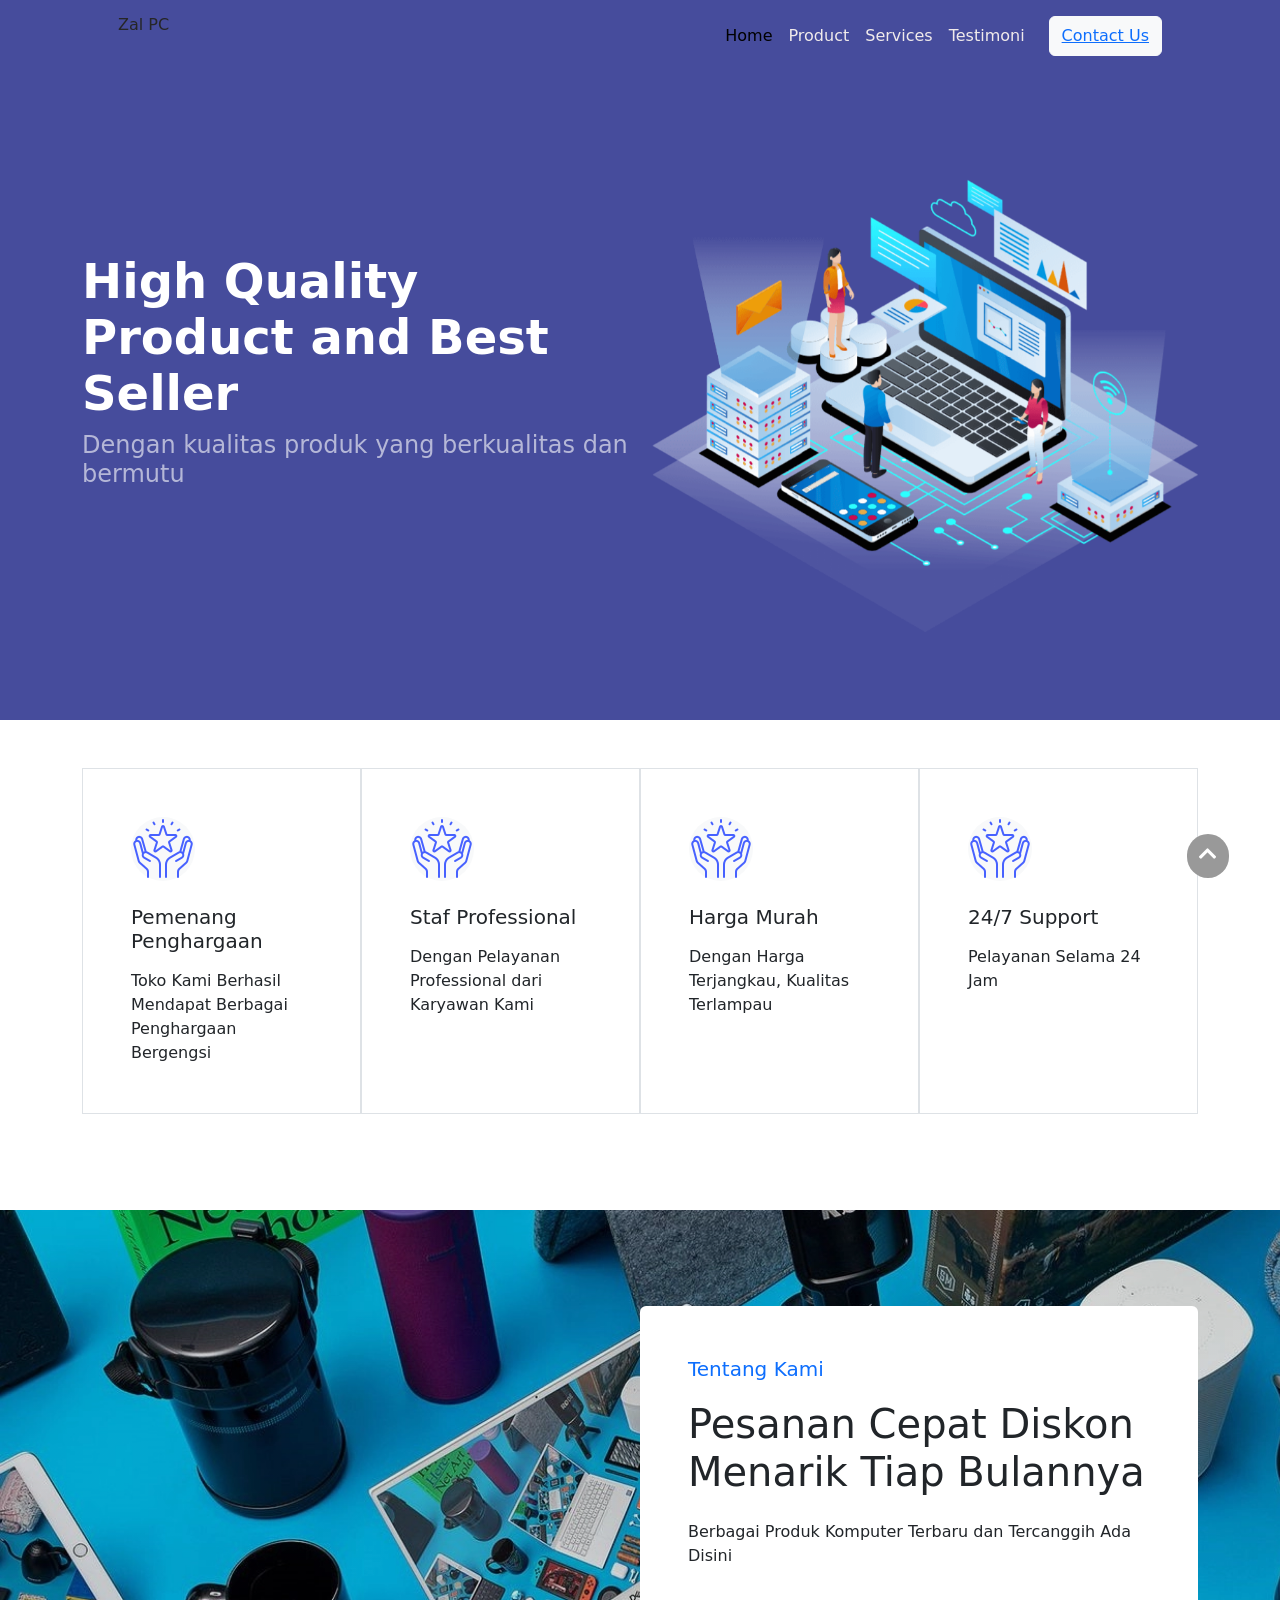
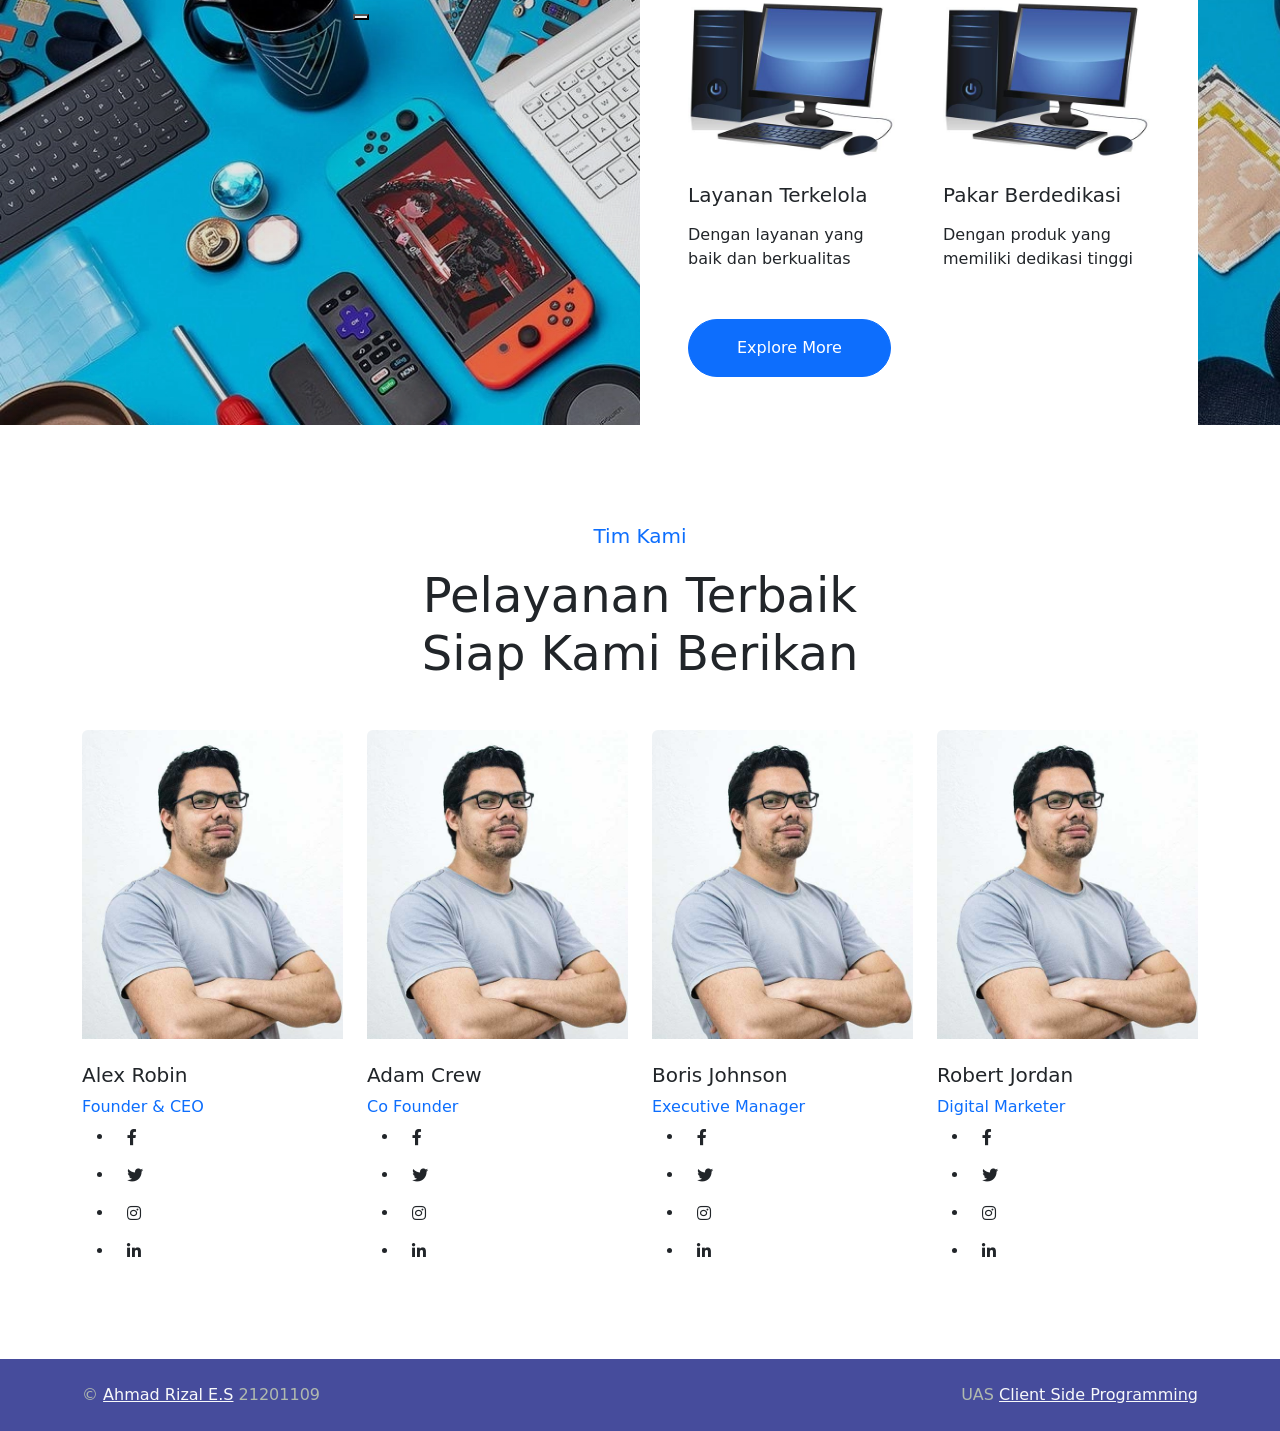
<file: index.html>
<!DOCTYPE html>
<html lang="en">
<head>
    <meta charset="UTF-8">
    <meta http-equiv="X-UA-Compatible" content="IE=edge">
    <meta name="viewport" content="width=device-width, initial-scale=1.0">
    <link href="https://cdn.jsdelivr.net/npm/bootstrap@5.2.3/dist/css/bootstrap.min.css" rel="stylesheet" integrity="sha384-rbsA2VBKQhggwzxH7pPCaAqO46MgnOM80zW1RWuH61DGLwZJEdK2Kadq2F9CUG65" crossorigin="anonymous">
    <link href="https://cdn.jsdelivr.net/npm/bootstrap-icons@1.5.0/font/bootstrap-icons.css" rel="stylesheet" /></head>
    <!-- Icon Font Stylesheet -->
    <link href="https://cdnjs.cloudflare.com/ajax/libs/font-awesome/5.10.0/css/all.min.css" rel="stylesheet">
    <link href="https://cdn.jsdelivr.net/npm/bootstrap-icons@1.4.1/font/bootstrap-icons.css" rel="stylesheet">
    <link rel="stylesheet" href="css/style.css">
    <title>UAS CSP Ahmad Rizal E.S</title>
</head>
<body>
 <!-- Navbar -->
<nav class="navbar navbar-expand-lg navbar-scroll fixed-top shadow-0 ">
    <div class="container px-4 px-lg-5">
        <a class="navbar-brand" href="#!">Zal PC</a>
        <button class="navbar-toggler" type="button" data-bs-toggle="collapse" data-bs-target="#navbarSupportedContent" aria-controls="navbarSupportedContent" aria-expanded="false" aria-label="Toggle navigation"><span class="navbar-toggler-icon"></span></button>
      </button>
      <div class="collapse navbar-collapse" id="navbarSupportedContent">
        <ul class="navbar-nav ms-auto">
          <li class="nav-item">
            <a class="nav-link active" href="">Home</a>
          </li>
          <li class="nav-item">
            <a class="nav-link" href="produk.html">Product</a>
          </li>
          <li class="nav-item">
            <a class="nav-link" href="services.html">Services</a>
          </li>
          <li class="nav-item">
            <a class="nav-link" href="testimoni.html">Testimoni</a>
          </li>
          <button type="button" class="btn btn-light ms-3" ><a class = "" href="contact.html">Contact Us</a></button>
        </ul>
      </div>
    </div>
  </nav>
  <!-- Navbar -->

  <!--sectiom-->
  <section id="hero" class="d-flex align-items-center">

    <div class="container">
      <div class="row">
        <div class="col-lg-6 d-flex flex-column justify-content-center pt-4 pt-lg-0 order-2 order-lg-1" data-aos="fade-up" data-aos-delay="200">
          <h1>High Quality Product and Best Seller</h1>
          <h2>Dengan kualitas produk yang berkualitas dan bermutu</h2>
        </div>
        <div class="col-lg-6 order-1 order-lg-2 hero-img" data-aos="zoom-in" data-aos-delay="200">
          <img src="aset_gambar/sect2.png" class="img-fluid animated" alt="">
        </div>
      </div>
    </div>
    </section>
    <div class="container-xxl py-5">
        <div class="container">
            <div class="row g-0 feature-row">
                <div class="col-md-6 col-lg-3 wow fadeIn" data-wow-delay="0.1s">
                    <div class="feature-item border h-100 p-5">
                        <div class="btn-square bg-light rounded-circle mb-4" style="width: 64px; height: 64px;">
                            <img class="img-fluid" src="aset_gambar/icon.png" alt="Icon">
                        </div>
                        <h5 class="mb-3">Pemenang Penghargaan</h5>
                        <p class="mb-0">Toko Kami Berhasil Mendapat Berbagai Penghargaan Bergengsi</p>
                    </div>
                </div>
                <div class="col-md-6 col-lg-3 wow fadeIn" data-wow-delay="0.3s">
                    <div class="feature-item border h-100 p-5">
                        <div class="btn-square bg-light rounded-circle mb-4" style="width: 64px; height: 64px;">
                            <img class="img-fluid" src="aset_gambar/icon.png" alt="Icon">
                        </div>
                        <h5 class="mb-3">Staf Professional</h5>
                        <p class="mb-0">Dengan Pelayanan Professional dari Karyawan Kami</p>
                    </div>
                </div>
                <div class="col-md-6 col-lg-3 wow fadeIn" data-wow-delay="0.5s">
                    <div class="feature-item border h-100 p-5">
                        <div class="btn-square bg-light rounded-circle mb-4" style="width: 64px; height: 64px;">
                            <img class="img-fluid" src="aset_gambar/icon.png" alt="Icon">
                        </div>
                        <h5 class="mb-3">Harga Murah</h5>
                        <p class="mb-0">Dengan Harga Terjangkau, Kualitas Terlampau</p>
                    </div>
                </div>
                <div class="col-md-6 col-lg-3 wow fadeIn" data-wow-delay="0.7s">
                    <div class="feature-item border h-100 p-5">
                        <div class="btn-square bg-light rounded-circle mb-4" style="width: 64px; height: 64px;">
                            <img class="img-fluid" src="aset_gambar/icon.png" alt="Icon">
                        </div>
                        <h5 class="mb-3">24/7 Support</h5>
                        <p class="mb-0">Pelayanan Selama 24 Jam</p>
                    </div>
                </div>
            </div>
        </div>
    </div>
    <!-- Section-->
    <div class="container-xxl about my-5">
        <div class="container">
            <div class="row g-0">
                <div class="col-lg-6">
                    <div class="h-100 d-flex align-items-center justify-content-center" style="min-height: 300px;">
                        <button type="button" class="btn-play" data-bs-toggle="modal"
                        img class="img-fluid mb-4" src="aset_gambar/foto4.jpg" alt="">
                            <span></span>
                        </button>
                    </div>
                </div>
                <div class="col-lg-6 pt-lg-5 wow fadeIn" data-wow-delay="0.5s">
                    <div class="bg-white rounded-top p-5 mt-lg-5">
                        <p class="fs-5 fw-medium text-primary">Tentang Kami</p>
                        <h1 class="display-6 mb-4">Pesanan Cepat Diskon Menarik Tiap Bulannya</h1>
                        <p class="mb-4">Berbagai Produk Komputer Terbaru dan Tercanggih Ada Disini</p>
                        <div class="row g-5 pt-2 mb-5">
                            <div class="col-sm-6">
                                <img class="img-fluid mb-4" src="aset_gambar/pc.jpg" alt="">
                                <h5 class="mb-3">Layanan Terkelola</h5>
                                <span>Dengan layanan yang baik dan berkualitas</span>
                            </div>
                            <div class="col-sm-6">
                                <img class="img-fluid mb-4" src="aset_gambar/pc.jpg" alt="">
                                <h5 class="mb-3">Pakar Berdedikasi</h5>
                                <span>Dengan produk yang memiliki dedikasi tinggi</span>
                            </div>
                        </div>
                        <a class="btn btn-primary rounded-pill py-3 px-5" href="">Explore More</a>
                    </div>
                </div>
            </div>
        </div>
    </div>

    
    <!-- Team Start -->
    <div class="container-xxl py-5">
        <div class="container">
            <div class="text-center mx-auto wow fadeInUp" data-wow-delay="0.1s" style="max-width: 500px;">
                <p class="fs-5 fw-medium text-primary">Tim Kami</p>
                <h1 class="display-5 mb-5">Pelayanan Terbaik Siap Kami Berikan</h1>
            </div>
            <div class="row g-4">
                <div class="col-lg-3 col-md-6 wow fadeInUp" data-wow-delay="0.1s">
                    <div class="team-item rounded overflow-hidden pb-4">
                        <img class="img-fluid mb-4" src="aset_gambar/tim.jpg" alt="">
                        <h5>Alex Robin</h5>
                        <span class="text-primary">Founder & CEO</span>
                        <ul class="team-social">
                            <li><a class="btn btn-square" href=""><i class="fab fa-facebook-f"></i></a></li>
                            <li><a class="btn btn-square" href=""><i class="fab fa-twitter"></i></a></li>
                            <li><a class="btn btn-square" href=""><i class="fab fa-instagram"></i></a></li>
                            <li><a class="btn btn-square" href=""><i class="fab fa-linkedin-in"></i></a></li>
                        </ul>
                    </div>
                </div>
                <div class="col-lg-3 col-md-6 wow fadeInUp" data-wow-delay="0.3s">
                    <div class="team-item rounded overflow-hidden pb-4">
                        <img class="img-fluid mb-4" src="aset_gambar/tim.jpg" alt="">
                        <h5>Adam Crew</h5>
                        <span class="text-primary">Co Founder</span>
                        <ul class="team-social">
                            <li><a class="btn btn-square" href=""><i class="fab fa-facebook-f"></i></a></li>
                            <li><a class="btn btn-square" href=""><i class="fab fa-twitter"></i></a></li>
                            <li><a class="btn btn-square" href=""><i class="fab fa-instagram"></i></a></li>
                            <li><a class="btn btn-square" href=""><i class="fab fa-linkedin-in"></i></a></li>
                        </ul>
                    </div>
                </div>
                <div class="col-lg-3 col-md-6 wow fadeInUp" data-wow-delay="0.5s">
                    <div class="team-item rounded overflow-hidden pb-4">
                        <img class="img-fluid mb-4" src="aset_gambar/tim.jpg" alt="">
                        <h5>Boris Johnson</h5>
                        <span class="text-primary">Executive Manager</span>
                        <ul class="team-social">
                            <li><a class="btn btn-square" href=""><i class="fab fa-facebook-f"></i></a></li>
                            <li><a class="btn btn-square" href=""><i class="fab fa-twitter"></i></a></li>
                            <li><a class="btn btn-square" href=""><i class="fab fa-instagram"></i></a></li>
                            <li><a class="btn btn-square" href=""><i class="fab fa-linkedin-in"></i></a></li>
                        </ul>
                    </div>
                </div>
                <div class="col-lg-3 col-md-6 wow fadeInUp" data-wow-delay="0.7s">
                    <div class="team-item rounded overflow-hidden pb-4">
                        <img class="img-fluid mb-4" src="aset_gambar/tim.jpg" alt="">
                        <h5>Robert Jordan</h5>
                        <span class="text-primary">Digital Marketer</span>
                        <ul class="team-social">
                            <li><a class="btn btn-square" href=""><i class="fab fa-facebook-f"></i></a></li>
                            <li><a class="btn btn-square" href=""><i class="fab fa-twitter"></i></a></li>
                            <li><a class="btn btn-square" href=""><i class="fab fa-instagram"></i></a></li>
                            <li><a class="btn btn-square" href=""><i class="fab fa-linkedin-in"></i></a></li>
                        </ul>
                    </div>
                </div>
            </div>
        </div>
    </div>
    <!-- Team End -->
    <nav class="scroll-top">
        <a href="#top" title="scrollup"><i class="fa fa-chevron-up"></i></a>
      </nav>

   
    <!--footer-->
    <div class="container-fluid copyright py-4">
        <div class="container">
            <div class="row">
                <div class="col-md-6 text-center text-md-start mb-3 mb-md-0">
                    &copy; <a class="fw-medium text-light" href="#">Ahmad Rizal E.S</a> 21201109
                </div>
                <div class="col-md-6 text-center text-md-end">
                   UAS <a class="fw-medium text-light" href="">Client Side Programming</a>
                </div>
            </div>
        </div>
    </div>

    <script src="https://cdn.jsdelivr.net/npm/@popperjs/core@2.11.6/dist/umd/popper.min.js" integrity="sha384-oBqDVmMz9ATKxIep9tiCxS/Z9fNfEXiDAYTujMAeBAsjFuCZSmKbSSUnQlmh/jp3" crossorigin="anonymous"></script>
    <script src="https://cdn.jsdelivr.net/npm/bootstrap@5.2.3/dist/js/bootstrap.min.js" integrity="sha384-cuYeSxntonz0PPNlHhBs68uyIAVpIIOZZ5JqeqvYYIcEL727kskC66kF92t6Xl2V" crossorigin="anonymous"></script>
    <script src="js/script.js"></script>
</body>
</html>
</file>
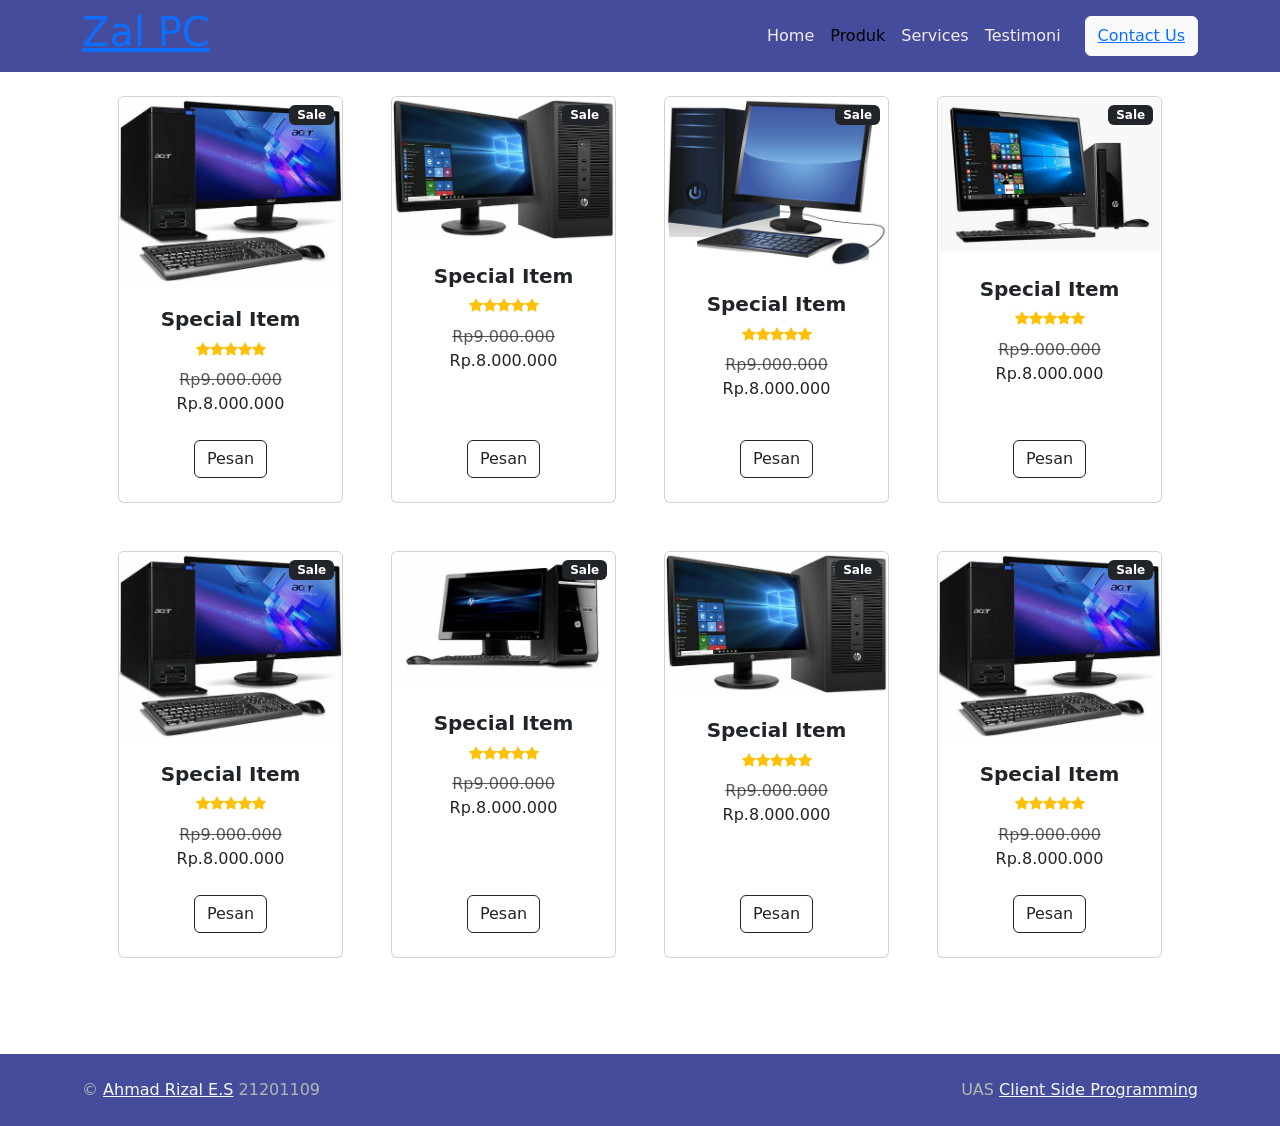
<file: produk.html>
<!DOCTYPE html>
<html lang="en">
<head>
    <meta charset="UTF-8">
    <meta http-equiv="X-UA-Compatible" content="IE=edge">
    <meta name="viewport" content="width=device-width, initial-scale=1.0">
    <link href="https://cdn.jsdelivr.net/npm/bootstrap@5.2.3/dist/css/bootstrap.min.css" rel="stylesheet" integrity="sha384-rbsA2VBKQhggwzxH7pPCaAqO46MgnOM80zW1RWuH61DGLwZJEdK2Kadq2F9CUG65" crossorigin="anonymous">
    <link href="https://cdn.jsdelivr.net/npm/bootstrap-icons@1.5.0/font/bootstrap-icons.css" rel="stylesheet" /></head>
    <link rel="stylesheet" href="css/style.css">
    <title>UAS CSP Ahmad Rizal E.S</title>
</head>
<body>
   <!-- Navbar -->
<nav class="navbar navbar-expand-lg navbar-scroll fixed-top shadow-0 ">
    <div class="container">
        <h1 class="logo me-auto"><a href="index.html">Zal PC</a></h1>
      <a class="navbar-brand" href="#!"><i class="fab fa-mdb fa-4x"></i></a>
      <button class="navbar-toggler" type="button" data-mdb-toggle="collapse"
        data-mdb-target="#navbarSupportedContent" aria-controls="navbarSupportedContent" aria-expanded="false"
        aria-label="Toggle navigation">
        <i class="fas fa-bars"></i>
      </button>
      <div class="collapse navbar-collapse" id="navbarSupportedContent">
        <ul class="navbar-nav ms-auto">
          <li class="nav-item">
            <a class="nav-link" href="index.html">Home</a>
          </li>
          <li class="nav-item">
            <a class="nav-link active" href="#!">Produk</a>
          </li>
          <li class="nav-item">
            <a class="nav-link" href="services.html">Services</a>
          </li>
          <li class="nav-item">
            <a class="nav-link" href="testimoni.html">Testimoni</a>
          </li>
          <button type="button" class="btn btn-light ms-3" ><a class = "" href="contact.html">Contact Us</a></button>
        </ul>
      </div>
    </div>
  </nav>
    <!-- Section-->
    <section class="py-5">
        <div class="container px-4 px-lg-5 mt-5">
            <d class="row gx-4 gx-lg-5 row-cols-2 row-cols-md-3 row-cols-xl-4 justify-content-center">
                <div class="col mb-5">
                    <div class="card h-100">
                        <!-- Sale badge-->
                        <div class="badge bg-dark text-white position-absolute" style="top: 0.5rem; right: 0.5rem">Sale</div>
                        <!-- Product image-->
                        <img class="card-img-top" src="aset_gambar/pc3.jpg" alt="..." />
                        <!-- Product details-->
                        <div class="card-body p-4">
                            <div class="text-center">
                                <!-- Product name-->
                                <h5 class="fw-bolder">Special Item</h5>
                                <!-- Product reviews-->
                                <div class="d-flex justify-content-center small text-warning mb-2">
                                    <div class="bi-star-fill"></div>
                                    <div class="bi-star-fill"></div>
                                    <div class="bi-star-fill"></div>
                                    <div class="bi-star-fill"></div>
                                    <div class="bi-star-fill"></div>
                                </div>
                                <!-- Product price-->
                                <span class="text-muted text-decoration-line-through">Rp9.000.000</span>
                                Rp.8.000.000
                            </div>
                        </div>
                        
                        <!-- Product actions-->
                        <div class="card-footer p-4 pt-0 border-top-0 bg-transparent">
                            <div class="text-center"><a class="btn btn-outline-dark mt-auto" href="#">Pesan</a></div>
                        </div>
                    </div>
                </div>
                <div class="col mb-5">
                    <div class="card h-100">
                        <!-- Sale badge-->
                        <div class="badge bg-dark text-white position-absolute" style="top: 0.5rem; right: 0.5rem">Sale</div>
                        <!-- Product image-->
                        <img class="card-img-top" src="aset_gambar/pc4.jpg" alt="..." />
                        <!-- Product details-->
                        <div class="card-body p-4">
                            <div class="text-center">
                                <!-- Product name-->
                                <h5 class="fw-bolder">Special Item</h5>
                                <!-- Product reviews-->
                                <div class="d-flex justify-content-center small text-warning mb-2">
                                    <div class="bi-star-fill"></div>
                                    <div class="bi-star-fill"></div>
                                    <div class="bi-star-fill"></div>
                                    <div class="bi-star-fill"></div>
                                    <div class="bi-star-fill"></div>
                                </div>
                                <!-- Product price-->
                                <span class="text-muted text-decoration-line-through">Rp9.000.000</span>
                                Rp.8.000.000
                            </div>
                        </div>
                        
                        <!-- Product actions-->
                        <div class="card-footer p-4 pt-0 border-top-0 bg-transparent">
                            <div class="text-center"><a class="btn btn-outline-dark mt-auto" href="#">Pesan</a></div>
                        </div>
                    </div>
                </div>
                <div class="col mb-5">
                    <div class="card h-100">
                        <!-- Sale badge-->
                        <div class="badge bg-dark text-white position-absolute" style="top: 0.5rem; right: 0.5rem">Sale</div>
                        <!-- Product image-->
                        <img class="card-img-top" src="aset_gambar/pc.jpg" alt="..." />
                        <!-- Product details-->
                        <div class="card-body p-4">
                            <div class="text-center">
                                <!-- Product name-->
                                <h5 class="fw-bolder">Special Item</h5>
                                <!-- Product reviews-->
                                <div class="d-flex justify-content-center small text-warning mb-2">
                                    <div class="bi-star-fill"></div>
                                    <div class="bi-star-fill"></div>
                                    <div class="bi-star-fill"></div>
                                    <div class="bi-star-fill"></div>
                                    <div class="bi-star-fill"></div>
                                </div>
                                <!-- Product price-->
                                <span class="text-muted text-decoration-line-through">Rp9.000.000</span>
                                Rp.8.000.000
                            </div>
                        </div>
                        
                        <!-- Product actions-->
                        <div class="card-footer p-4 pt-0 border-top-0 bg-transparent">
                            <div class="text-center"><a class="btn btn-outline-dark mt-auto" href="#">Pesan</a></div>
                        </div>
                    </div>
                </div>
                <div class="col mb-5">
                    <div class="card h-100">
                        <!-- Sale badge-->
                        <div class="badge bg-dark text-white position-absolute" style="top: 0.5rem; right: 0.5rem">Sale</div>
                        <!-- Product image-->
                        <img class="card-img-top" src="aset_gambar/pc6.jpg" alt="..." />
                        <!-- Product details-->
                        <div class="card-body p-4">
                            <div class="text-center">
                                <!-- Product name-->
                                <h5 class="fw-bolder">Special Item</h5>
                                <!-- Product reviews-->
                                <div class="d-flex justify-content-center small text-warning mb-2">
                                    <div class="bi-star-fill"></div>
                                    <div class="bi-star-fill"></div>
                                    <div class="bi-star-fill"></div>
                                    <div class="bi-star-fill"></div>
                                    <div class="bi-star-fill"></div>
                                </div>
                                <!-- Product price-->
                                <span class="text-muted text-decoration-line-through">Rp9.000.000</span>
                                Rp.8.000.000
                            </div>
                        </div>
                        
                        <!-- Product actions-->
                        <div class="card-footer p-4 pt-0 border-top-0 bg-transparent">
                            <div class="text-center"><a class="btn btn-outline-dark mt-auto" href="#">Pesan</a></div>
                        </div>
                    </div>
                </div>
                <div class="col mb-5">
                    <div class="card h-100">
                        <!-- Sale badge-->
                        <div class="badge bg-dark text-white position-absolute" style="top: 0.5rem; right: 0.5rem">Sale</div>
                        <!-- Product image-->
                        <img class="card-img-top" src="aset_gambar/pc3.jpg" alt="..." />
                        <!-- Product details-->
                        <div class="card-body p-4">
                            <div class="text-center">
                                <!-- Product name-->
                                <h5 class="fw-bolder">Special Item</h5>
                                <!-- Product reviews-->
                                <div class="d-flex justify-content-center small text-warning mb-2">
                                    <div class="bi-star-fill"></div>
                                    <div class="bi-star-fill"></div>
                                    <div class="bi-star-fill"></div>
                                    <div class="bi-star-fill"></div>
                                    <div class="bi-star-fill"></div>
                                </div>
                                <!-- Product price-->
                                <span class="text-muted text-decoration-line-through">Rp9.000.000</span>
                                Rp.8.000.000
                            </div>
                        </div>
                        
                        <!-- Product actions-->
                        <div class="card-footer p-4 pt-0 border-top-0 bg-transparent">
                            <div class="text-center"><a class="btn btn-outline-dark mt-auto" href="#">Pesan</a></div>
                        </div>
                    </div>
                </div>
                <div class="col mb-5">
                    <div class="card h-100">
                        <!-- Sale badge-->
                        <div class="badge bg-dark text-white position-absolute" style="top: 0.5rem; right: 0.5rem">Sale</div>
                        <!-- Product image-->
                        <img class="card-img-top" src="aset_gambar/pc5.jpg" alt="..." />
                        <!-- Product details-->
                        <div class="card-body p-4">
                            <div class="text-center">
                                <!-- Product name-->
                                <h5 class="fw-bolder">Special Item</h5>
                                <!-- Product reviews-->
                                <div class="d-flex justify-content-center small text-warning mb-2">
                                    <div class="bi-star-fill"></div>
                                    <div class="bi-star-fill"></div>
                                    <div class="bi-star-fill"></div>
                                    <div class="bi-star-fill"></div>
                                    <div class="bi-star-fill"></div>
                                </div>
                                <!-- Product price-->
                                <span class="text-muted text-decoration-line-through">Rp9.000.000</span>
                                Rp.8.000.000
                            </div>
                        </div>
                        
                        <!-- Product actions-->
                        <div class="card-footer p-4 pt-0 border-top-0 bg-transparent">
                            <div class="text-center"><a class="btn btn-outline-dark mt-auto" href="#">Pesan</a></div>
                        </div>
                    </div>
                </div>
                <div class="col mb-5">
                    <div class="card h-100">
                        <!-- Sale badge-->
                        <div class="badge bg-dark text-white position-absolute" style="top: 0.5rem; right: 0.5rem">Sale</div>
                        <!-- Product image-->
                        <img class="card-img-top" src="aset_gambar/pc4.jpg" alt="..." />
                        <!-- Product details-->
                        <div class="card-body p-4">
                            <div class="text-center">
                                <!-- Product name-->
                                <h5 class="fw-bolder">Special Item</h5>
                                <!-- Product reviews-->
                                <div class="d-flex justify-content-center small text-warning mb-2">
                                    <div class="bi-star-fill"></div>
                                    <div class="bi-star-fill"></div>
                                    <div class="bi-star-fill"></div>
                                    <div class="bi-star-fill"></div>
                                    <div class="bi-star-fill"></div>
                                </div>
                                <!-- Product price-->
                                <span class="text-muted text-decoration-line-through">Rp9.000.000</span>
                                Rp.8.000.000
                            </div>
                        </div>
                        
                        <!-- Product actions-->
                        <div class="card-footer p-4 pt-0 border-top-0 bg-transparent">
                            <div class="text-center"><a class="btn btn-outline-dark mt-auto" href="#">Pesan</a></div>
                        </div>
                    </div>
                </div>
                <div class="col mb-5">
                    <div class="card h-100">
                        <!-- Sale badge-->
                        <div class="badge bg-dark text-white position-absolute" style="top: 0.5rem; right: 0.5rem">Sale</div>
                        <!-- Product image-->
                        <img class="card-img-top" src="aset_gambar/pc3.jpg" alt="..." />
                        <!-- Product details-->
                        <div class="card-body p-4">
                            <div class="text-center">
                                <!-- Product name-->
                                <h5 class="fw-bolder">Special Item</h5>
                                <!-- Product reviews-->
                                <div class="d-flex justify-content-center small text-warning mb-2">
                                    <div class="bi-star-fill"></div>
                                    <div class="bi-star-fill"></div>
                                    <div class="bi-star-fill"></div>
                                    <div class="bi-star-fill"></div>
                                    <div class="bi-star-fill"></div>
                                </div>
                                <!-- Product price-->
                                <span class="text-muted text-decoration-line-through">Rp9.000.000</span>
                                Rp.8.000.000
                            </div>
                        </div>
                        
                        <!-- Product actions-->
                        <div class="card-footer p-4 pt-0 border-top-0 bg-transparent">
                            <div class="text-center"><a class="btn btn-outline-dark mt-auto" href="#">Pesan</a></div>
                        </div>
                    </div>
                </div>
            </div>
            </section>
    <!-- Section-->
 <!--footer-->

  <!--footer-->
  <div class="container-fluid copyright py-4">
    <div class="container">
        <div class="row">
            <div class="col-md-6 text-center text-md-start mb-3 mb-md-0">
                &copy; <a class="fw-medium text-light" href="#">Ahmad Rizal E.S</a> 21201109
            </div>
            <div class="col-md-6 text-center text-md-end">
               UAS <a class="fw-medium text-light" href="">Client Side Programming</a>
            </div>
        </div>
    </div>
</div>

 <script src="https://cdn.jsdelivr.net/npm/@popperjs/core@2.11.6/dist/umd/popper.min.js" integrity="sha384-oBqDVmMz9ATKxIep9tiCxS/Z9fNfEXiDAYTujMAeBAsjFuCZSmKbSSUnQlmh/jp3" crossorigin="anonymous"></script>
    <script src="https://cdn.jsdelivr.net/npm/bootstrap@5.2.3/dist/js/bootstrap.min.js" integrity="sha384-cuYeSxntonz0PPNlHhBs68uyIAVpIIOZZ5JqeqvYYIcEL727kskC66kF92t6Xl2V" crossorigin="anonymous"></script>
    <script src="js/script.js"></script>
</body>
</html>
</file>
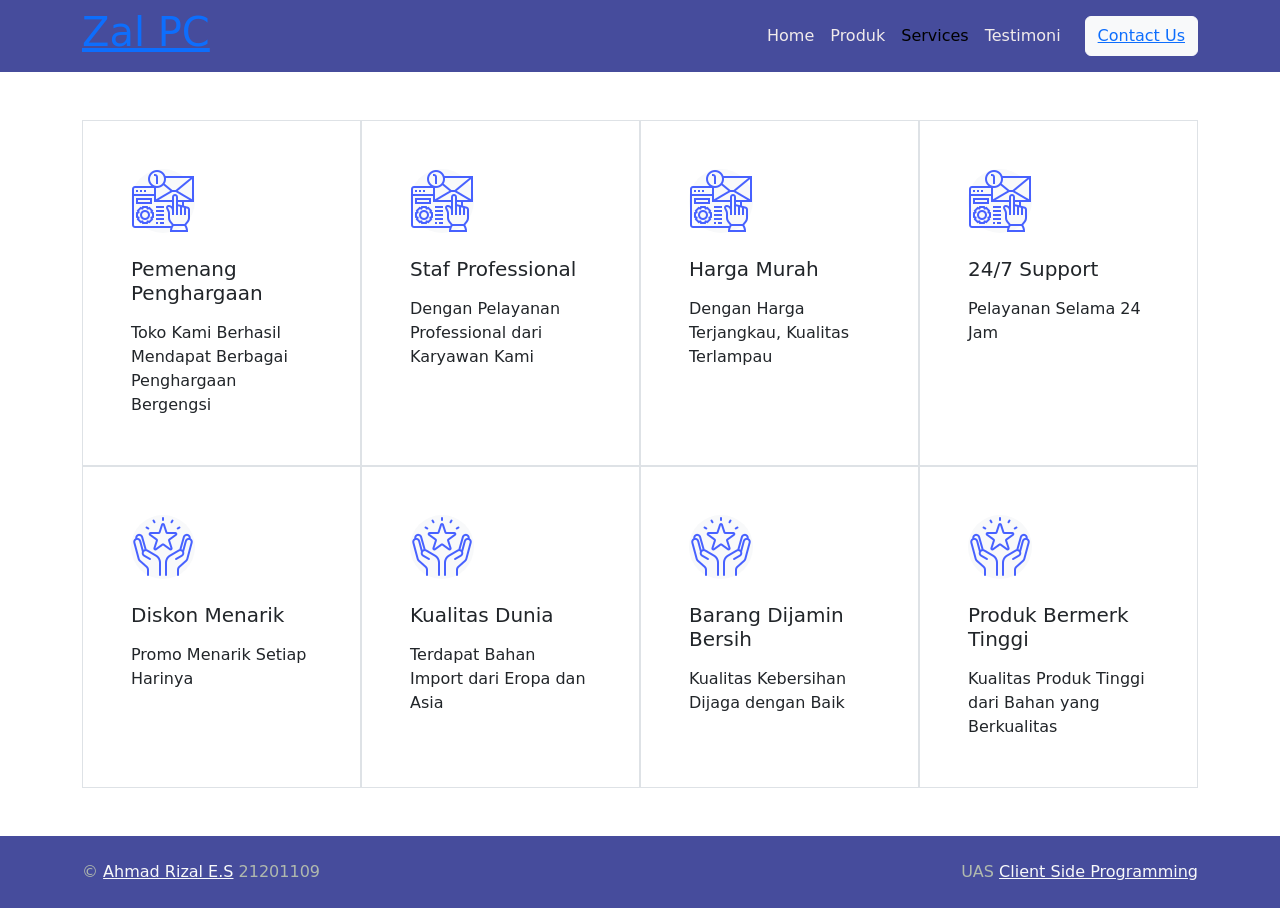
<file: services.html>
<!DOCTYPE html>
<html lang="en">
<head>
    <meta charset="UTF-8">
    <meta http-equiv="X-UA-Compatible" content="IE=edge">
    <meta name="viewport" content="width=device-width, initial-scale=1.0">
    <link href="https://cdn.jsdelivr.net/npm/bootstrap@5.2.3/dist/css/bootstrap.min.css" rel="stylesheet" integrity="sha384-rbsA2VBKQhggwzxH7pPCaAqO46MgnOM80zW1RWuH61DGLwZJEdK2Kadq2F9CUG65" crossorigin="anonymous">
    <link href="https://cdn.jsdelivr.net/npm/bootstrap-icons@1.5.0/font/bootstrap-icons.css" rel="stylesheet" /></head>
    <link rel="stylesheet" href="css/style.css">
    <title>UAS CSP Ahmad Rizal E.S</title>
</head>
<body>
   <!-- Navbar -->
<nav class="navbar navbar-expand-lg navbar-scroll fixed-top shadow-0 ">
    <div class="container">
        <h1 class="logo me-auto"><a href="index.html">Zal PC</a></h1>
      <a class="navbar-brand" href="#!"><i class="fab fa-mdb fa-4x"></i></a>
      <button class="navbar-toggler" type="button" data-mdb-toggle="collapse"
        data-mdb-target="#navbarSupportedContent" aria-controls="navbarSupportedContent" aria-expanded="false"
        aria-label="Toggle navigation">
        <i class="fas fa-bars"></i>
      </button>
      <div class="collapse navbar-collapse" id="navbarSupportedContent">
        <ul class="navbar-nav ms-auto">
          <li class="nav-item">
            <a class="nav-link" href="index.html">Home</a>
          </li>
          <li class="nav-item">
            <a class="nav-link" href="produk.html">Produk</a>
          </li>
          <li class="nav-item">
            <a class="nav-link active" href="services.html">Services</a>
          </li>
          <li class="nav-item">
            <a class="nav-link" href="testimoni.html">Testimoni</a>
          </li>
          <button type="button" class="btn btn-light ms-3" ><a class = "" href="contact.html">Contact Us</a></button>
        </ul>
      </div>
    </div>
  </nav>
  <br>
  <br>
  <br>
    <div class="container-xxl py-5">
        <div class="container">
            <div class="row g-0 feature-row">
                <div class="col-md-6 col-lg-3 wow fadeIn" data-wow-delay="0.1s">
                    <div class="feature-item border h-100 p-5">
                        <div class="btn-square bg-light rounded-circle mb-4" style="width: 64px; height: 64px;">
                            <img class="img-fluid" src="aset_gambar/icon3.png" alt="Icon">
                        </div>
                        <h5 class="mb-3">Pemenang Penghargaan</h5>
                        <p class="mb-0">Toko Kami Berhasil Mendapat Berbagai Penghargaan Bergengsi</p>
                    </div>
                </div>
                <div class="col-md-6 col-lg-3 wow fadeIn" data-wow-delay="0.3s">
                    <div class="feature-item border h-100 p-5">
                        <div class="btn-square bg-light rounded-circle mb-4" style="width: 64px; height: 64px;">
                            <img class="img-fluid" src="aset_gambar/icon3.png" alt="Icon">
                        </div>
                        <h5 class="mb-3">Staf Professional</h5>
                        <p class="mb-0">Dengan Pelayanan Professional dari Karyawan Kami</p>
                    </div>
                </div>
                <div class="col-md-6 col-lg-3 wow fadeIn" data-wow-delay="0.5s">
                    <div class="feature-item border h-100 p-5">
                        <div class="btn-square bg-light rounded-circle mb-4" style="width: 64px; height: 64px;">
                            <img class="img-fluid" src="aset_gambar/icon3.png" alt="Icon">
                        </div>
                        <h5 class="mb-3">Harga Murah</h5>
                        <p class="mb-0">Dengan Harga Terjangkau, Kualitas Terlampau</p>
                    </div>
                </div>
                <div class="col-md-6 col-lg-3 wow fadeIn" data-wow-delay="0.7s">
                    <div class="feature-item border h-100 p-5">
                        <div class="btn-square bg-light rounded-circle mb-4" style="width: 64px; height: 64px;">
                            <img class="img-fluid" src="aset_gambar/icon3.png" alt="Icon">
                        </div>
                        <h5 class="mb-3">24/7 Support</h5>
                        <p class="mb-0">Pelayanan Selama 24 Jam</p>
                    </div>
                </div>
                <div class="col-md-6 col-lg-3 wow fadeIn" data-wow-delay="0.5s">
                    <div class="feature-item border h-100 p-5">
                        <div class="btn-square bg-light rounded-circle mb-4" style="width: 64px; height: 64px;">
                            <img class="img-fluid" src="aset_gambar/icon.png" alt="Icon">
                        </div>
                        <h5 class="mb-3">Diskon Menarik</h5>
                        <p class="mb-0">Promo Menarik Setiap Harinya</p>
                    </div>
                </div>
                <div class="col-md-6 col-lg-3 wow fadeIn" data-wow-delay="0.5s">
                    <div class="feature-item border h-100 p-5">
                        <div class="btn-square bg-light rounded-circle mb-4" style="width: 64px; height: 64px;">
                            <img class="img-fluid" src="aset_gambar/icon.png" alt="Icon">
                        </div>
                        <h5 class="mb-3">Kualitas Dunia</h5>
                        <p class="mb-0">Terdapat Bahan Import dari Eropa dan Asia</p>
                    </div>
                </div>
                <div class="col-md-6 col-lg-3 wow fadeIn" data-wow-delay="0.5s">
                    <div class="feature-item border h-100 p-5">
                        <div class="btn-square bg-light rounded-circle mb-4" style="width: 64px; height: 64px;">
                            <img class="img-fluid" src="aset_gambar/icon.png" alt="Icon">
                        </div>
                        <h5 class="mb-3">Barang Dijamin Bersih</h5>
                        <p class="mb-0">Kualitas Kebersihan Dijaga dengan Baik</p>
                    </div>
                </div>
                <div class="col-md-6 col-lg-3 wow fadeIn" data-wow-delay="0.5s">
                    <div class="feature-item border h-100 p-5">
                        <div class="btn-square bg-light rounded-circle mb-4" style="width: 64px; height: 64px;">
                            <img class="img-fluid" src="aset_gambar/icon.png" alt="Icon">
                        </div>
                        <h5 class="mb-3">Produk Bermerk Tinggi</h5>
                        <p class="mb-0">Kualitas Produk Tinggi dari Bahan yang Berkualitas</p>
                    </div>
                </div>
                
            </div>
        </div>
    </div>

    
    <!--footer-->
  <!--footer-->
  <div class="container-fluid copyright py-4">
    <div class="container">
        <div class="row">
            <div class="col-md-6 text-center text-md-start mb-3 mb-md-0">
                &copy; <a class="fw-medium text-light" href="#">Ahmad Rizal E.S</a> 21201109
            </div>
            <div class="col-md-6 text-center text-md-end">
               UAS <a class="fw-medium text-light" href="">Client Side Programming</a>
            </div>
        </div>
    </div>
</div>


    <script src="https://cdn.jsdelivr.net/npm/@popperjs/core@2.11.6/dist/umd/popper.min.js" integrity="sha384-oBqDVmMz9ATKxIep9tiCxS/Z9fNfEXiDAYTujMAeBAsjFuCZSmKbSSUnQlmh/jp3" crossorigin="anonymous"></script>
    <script src="https://cdn.jsdelivr.net/npm/bootstrap@5.2.3/dist/js/bootstrap.min.js" integrity="sha384-cuYeSxntonz0PPNlHhBs68uyIAVpIIOZZ5JqeqvYYIcEL727kskC66kF92t6Xl2V" crossorigin="anonymous"></script>
    <script src="js/script.js"></script>
</body>
</html>
</file>
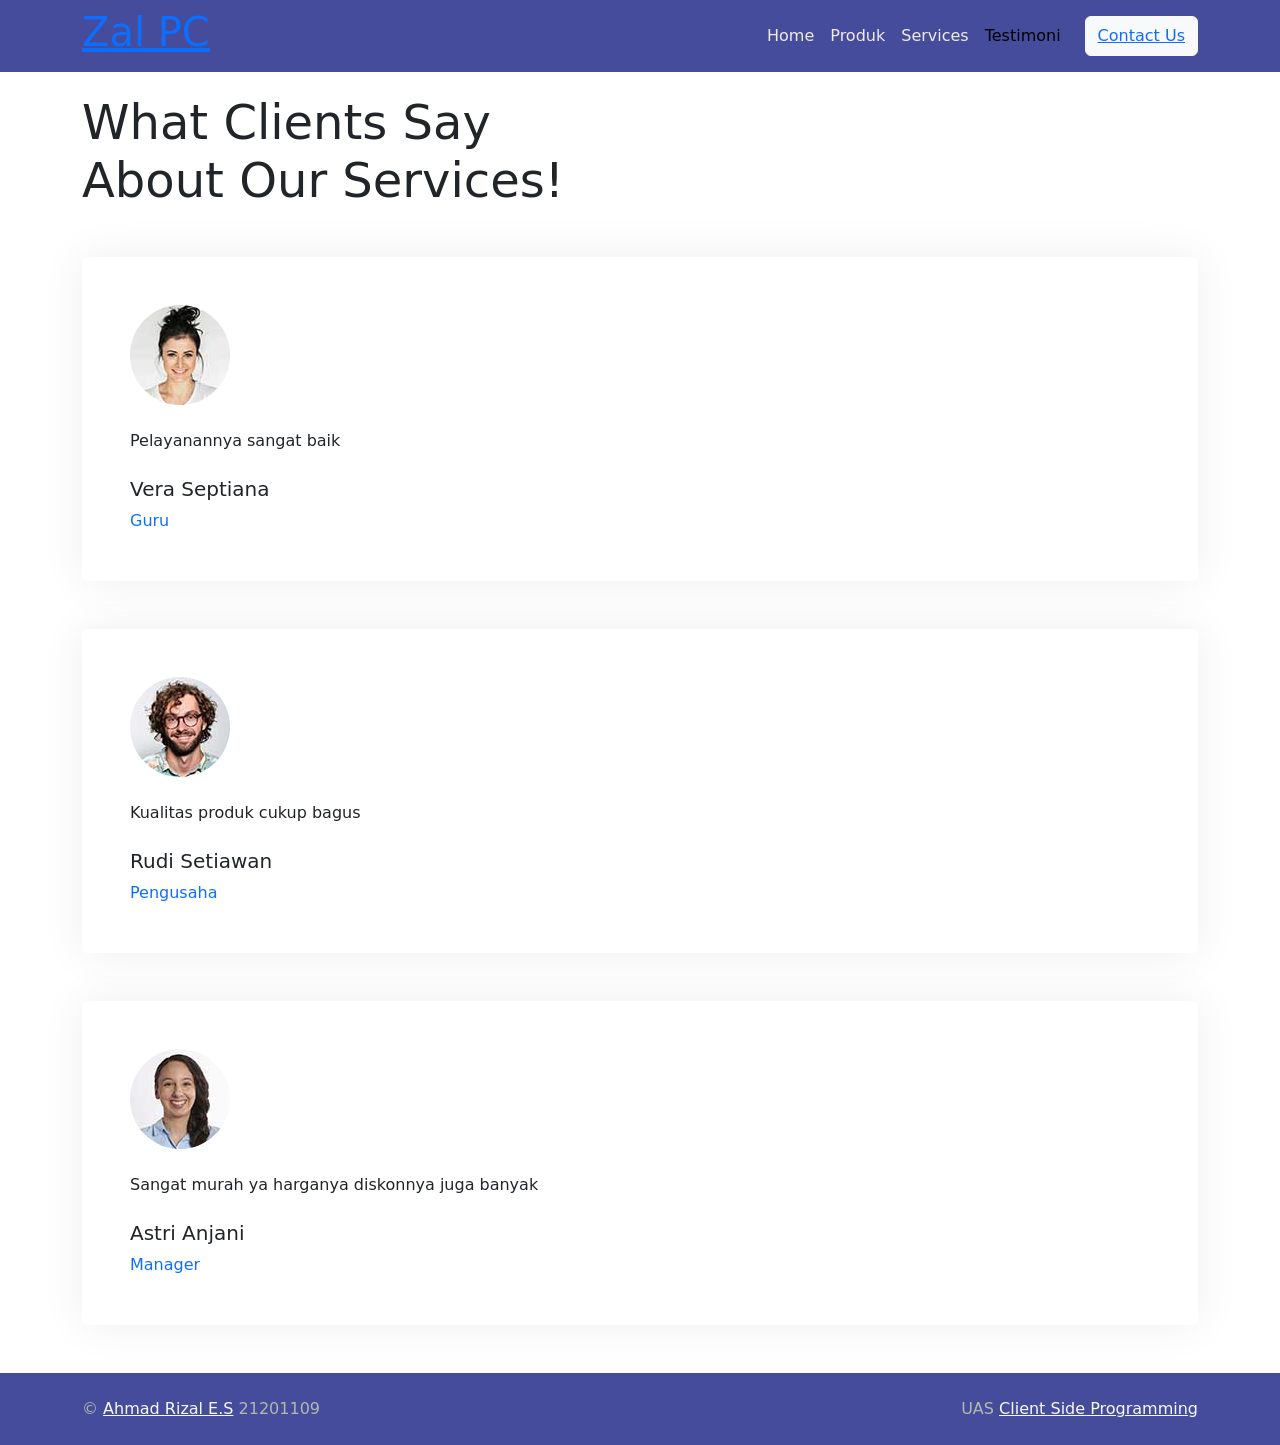
<file: testimoni.html>
<!DOCTYPE html>
<html lang="en">
<head>
    <meta charset="UTF-8">
    <meta http-equiv="X-UA-Compatible" content="IE=edge">
    <meta name="viewport" content="width=device-width, initial-scale=1.0">
    <link href="https://cdn.jsdelivr.net/npm/bootstrap@5.2.3/dist/css/bootstrap.min.css" rel="stylesheet" integrity="sha384-rbsA2VBKQhggwzxH7pPCaAqO46MgnOM80zW1RWuH61DGLwZJEdK2Kadq2F9CUG65" crossorigin="anonymous">
    <link href="https://cdn.jsdelivr.net/npm/bootstrap-icons@1.5.0/font/bootstrap-icons.css" rel="stylesheet" /></head>
    <link rel="stylesheet" href="css/style.css">
    <title>UAS CSP Ahmad Rizal E.S</title>
</head>
<body>
   <!-- Navbar -->
<nav class="navbar navbar-expand-lg navbar-scroll fixed-top shadow-0 ">
    <div class="container">
        <h1 class="logo me-auto"><a href="index.html">Zal PC</h1>
      <a class="navbar-brand" href="#!"><i class="fab fa-mdb fa-4x"></i></a>
      <button class="navbar-toggler" type="button" data-mdb-toggle="collapse"
        data-mdb-target="#navbarSupportedContent" aria-controls="navbarSupportedContent" aria-expanded="false"
        aria-label="Toggle navigation">
        <i class="fas fa-bars"></i>
      </button>
      <div class="collapse navbar-collapse" id="navbarSupportedContent">
        <ul class="navbar-nav ms-auto">
          <li class="nav-item">
            <a class="nav-link" href="index.html">Home</a>
          </li>
          <li class="nav-item">
            <a class="nav-link" href="produk.html">Produk</a>
          </li>
          <li class="nav-item">
            <a class="nav-link" href="services.html">Services</a>
          </li>
          <li class="nav-item">
            <a class="nav-link active" href="#!">Testimoni</a>
          </li>
          <button type="button" class="btn btn-light ms-3" ><a class = "" href="contact.html">Contact Us</a></button>
        </ul>
      </div>
    </div>
  </nav>
    <div class="container-xxl pt-5">
        <div class="container">
            <div class="text-center text-md-start pb-5 pb-md-0 wow fadeInUp" data-wow-delay="0.1s"
                style="max-width: 500px;">
                <p class="fs-5 fw-medium text-primary">Testimonial</p>
                <h1 class="display-5 mb-5">What Clients Say About Our Services!</h1>
            </div>
            <div class="owl-carousel testimonial-carousel wow fadeInUp" data-wow-delay="0.1s">
                <div class="testimonial-item rounded p-4 p-lg-5 mb-5">
                    <img class="mb-4" src="aset_gambar/tes.jpg" alt="">
                    <p class="mb-4">Pelayanannya sangat baik</p>
                    <h5>Vera Septiana</h5>
                    <span class="text-primary">Guru</span>
                </div>
                <div class="testimonial-item rounded p-4 p-lg-5 mb-5">
                    <img class="mb-4" src="aset_gambar/tes2.jpg" alt="">
                    <p class="mb-4">Kualitas produk cukup bagus</p>
                    <h5>Rudi Setiawan</h5>
                    <span class="text-primary">Pengusaha</span>
                </div>
                <div class="testimonial-item rounded p-4 p-lg-5 mb-5">
                    <img class="mb-4" src="aset_gambar/tes3.jpg" alt="">
                    <p class="mb-4">Sangat murah ya harganya diskonnya juga banyak</p>
                    <h5>Astri Anjani</h5>
                    <span class="text-primary">Manager</span>
                </div>
                
            </div>
        </div>
    </div>

 
    <!--footer-->
   <!--footer-->
   <div class="container-fluid copyright py-4">
    <div class="container">
        <div class="row">
            <div class="col-md-6 text-center text-md-start mb-3 mb-md-0">
                &copy; <a class="fw-medium text-light" href="#">Ahmad Rizal E.S</a> 21201109
            </div>
            <div class="col-md-6 text-center text-md-end">
               UAS <a class="fw-medium text-light" href="">Client Side Programming</a>
            </div>
        </div>
    </div>
</div>


    <script src="https://cdn.jsdelivr.net/npm/@popperjs/core@2.11.6/dist/umd/popper.min.js" integrity="sha384-oBqDVmMz9ATKxIep9tiCxS/Z9fNfEXiDAYTujMAeBAsjFuCZSmKbSSUnQlmh/jp3" crossorigin="anonymous"></script>
    <script src="https://cdn.jsdelivr.net/npm/bootstrap@5.2.3/dist/js/bootstrap.min.js" integrity="sha384-cuYeSxntonz0PPNlHhBs68uyIAVpIIOZZ5JqeqvYYIcEL727kskC66kF92t6Xl2V" crossorigin="anonymous"></script>
    <script src="js/script.js"></script>
</body>
</html>
</file>
<file: css/style.css>
.navbar-scroll .nav-link,
.navbar-scroll .navbar-toggler-icon,
.navbar-scroll .navbar-brand {
  color: #f1ebeb;
  
}

/* Color of the navbar BEFORE scroll */
.navbar-scroll {
  background-color: rgb(70, 76, 156);
}

/* Color of the links AFTER scroll */
.navbar-scrolled .nav-link,
.navbar-scrolled .navbar-toggler-icon,
.navbar-scroll .navbar-brand {
  color: #262626;
}

/* Color of the navbar AFTER scroll */
.navbar-scrolled {
  background-color: #fff;
}

/* An optional height of the navbar AFTER scroll */
.navbar.navbar-scroll.navbar-scrolled {
  padding-top: auto;
  padding-bottom: auto;
}
.navbar-brand {
  font-size: unset;
  height: 3.5rem;
}


#hero {
  width: 100%;
  height: 80vh;
  background: rgb(70, 76, 156);
}

#hero .container {
  padding-top: 72px;
}

#hero h1 {
  margin: 0 0 10px 0;
  font-size: 48px;
  font-weight: 700;
  line-height: 56px;
  color: #fff;
}

#hero h2 {
  color: rgba(255, 255, 255, 0.6);
  margin-bottom: 50px;
  font-size: 24px;
}

#hero .btn-get-started {
  font-family: "Jost", sans-serif;
  font-weight: 500;
  font-size: 16px;
  letter-spacing: 1px;
  display: inline-block;
  padding: 10px 28px 11px 28px;
  border-radius: 50px;
  transition: 0.5s;
  margin: 10px 0 0 0;
  color: #fff;
  background: #47b2e4;
}

#hero .btn-get-started:hover {
  background: #209dd8;
}

#hero .btn-watch-video {
  font-size: 16px;
  display: flex;
  align-items: center;
  transition: 0.5s;
  margin: 10px 0 0 25px;
  color: #fff;
  line-height: 1;
}

#hero .btn-watch-video i {
  line-height: 0;
  color: #fff;
  font-size: 32px;
  transition: 0.3s;
  margin-right: 8px;
}

#hero .btn-watch-video:hover i {
  color: #47b2e4;
}

#hero .animated {
  animation: up-down 2s ease-in-out infinite alternate-reverse both;
}

@media (max-width: 768px) {
  #hero h1 {
    font-size: 28px;
    line-height: 36px;
  }

  #hero h2 {
    font-size: 18px;
    line-height: 24px;
    margin-bottom: 30px;
  }

  #hero .hero-img img {
    width: 70%;
  }
}

@media (max-width: 575px) {
  #hero .hero-img img {
    width: 80%;
  }

  #hero .btn-get-started {
    font-size: 16px;
    padding: 10px 24px 11px 24px;
  }
}

@-webkit-keyframes up-down {
  0% {
    transform: translateY(10px);
  }

  100% {
    transform: translateY(-10px);
  }
}

@keyframes up-down {
  0% {
    transform: translateY(10px);
  }

  100% {
    transform: translateY(-10px);
  }
}
header.masthead {
    padding-top: 10.5rem;
    padding-bottom: 6rem;
    text-align: center;
    color: #fff;
    background-image: url("../aset_gambar/ban.jpg");
    background-repeat: no-repeat;
    background-attachment: scroll;
    background-position: center center;
    height: 500px;
    background-size: cover;
  }
  header.masthead .masthead-subheading {
    font-size: 1.5rem;
    font-style: italic;
    line-height: 1.5rem;
    margin-bottom: 25px;
    font-family: "Roboto Slab", -apple-system, BlinkMacSystemFont, "Segoe UI", Roboto, "Helvetica Neue", Arial, sans-serif, "Apple Color Emoji", "Segoe UI Emoji", "Segoe UI Symbol", "Noto Color Emoji";
  }
  header.masthead .masthead-heading {
    font-size: 3.25rem;
    font-weight: 700;
    line-height: 3.25rem;
    margin-bottom: 2rem;
    font-family: "Montserrat", -apple-system, BlinkMacSystemFont, "Segoe UI", Roboto, "Helvetica Neue", Arial, sans-serif, "Apple Color Emoji", "Segoe UI Emoji", "Segoe UI Symbol", "Noto Color Emoji";
  }

  section#contact {
  
    background-image: url("../assets/img/map-image.png");
    background-repeat: no-repeat;
    background-position: center;
  }
  section#contact .section-heading {
    color: #fff;
  }
  section#contact form#contactForm .form-group {
    margin-bottom: 1.5rem;
  }
  section#contact form#contactForm .form-group input,
  section#contact form#contactForm .form-group textarea {
    padding: 1.25rem;
  }
  
section#contact form#contactForm .form-group input.form-control {
    height: auto;
  }
  section#contact form#contactForm .form-group-textarea {
    height: 100%;
  }
  section#contact form#contactForm .form-group-textarea textarea {
    height: 100%;
    min-height: 10rem;
  }
  section#contact form#contactForm p.help-block {
    margin: 0;
  }
  section#contact form#contactForm .form-control:focus {
    border-color: #ffc800;
    box-shadow: none;
  }
  section#contact form#contactForm ::-webkit-input-placeholder {
    font-family: "Montserrat", -apple-system, BlinkMacSystemFont, "Segoe UI", Roboto, "Helvetica Neue", Arial, sans-serif, "Apple Color Emoji", "Segoe UI Emoji", "Segoe UI Symbol", "Noto Color Emoji";
    font-weight: 700;
    color: #1a1a1b;
  }
  section#contact form#contactForm :-moz-placeholder {
    font-family: "Montserrat", -apple-system, BlinkMacSystemFont, "Segoe UI", Roboto, "Helvetica Neue", Arial, sans-serif, "Apple Color Emoji", "Segoe UI Emoji", "Segoe UI Symbol", "Noto Color Emoji";
    font-weight: 700;
    color: #131414;
  }
  section#contact form#contactForm :-ms-input-placeholder {
    font-family: "Montserrat", -apple-system, BlinkMacSystemFont, "Segoe UI", Roboto, "Helvetica Neue", Arial, sans-serif, "Apple Color Emoji", "Segoe UI Emoji", "Segoe UI Symbol", "Noto Color Emoji";
    font-weight: 700;
    color: #17181a;
  }

  .about {
    background: linear-gradient(rgba(0, 0, 0, .1), rgba(0, 0, 0, .1)), url(../aset_gambar/tek.jpg) left center no-repeat;
    background-size: cover;
  
}
.footer {
  color: #1227a0;
}

.footer .btn.btn-link {
  display: block;
  margin-bottom: 5px;
  padding: 0;
  text-align: left;
  color: #1227a0;
  font-weight: normal;
  text-transform: capitalize;
  transition: .3s;
}
#footer
{
  background-color: rgb(70, 76, 156);
}
.copyright {
  color: #B0B9AE;
}

.copyright {
  background-color: rgb(70, 76, 156);
}

/*** Testimonial ***/
.testimonial-item {
  box-shadow: 0 0 45px rgba(0, 0, 0, .07);
  transition: .5s;
}

.owl-item .testimonial-item,
.testimonial-item * {
  transition: .5s;
}

.owl-item.center .testimonial-item,
.testimonial-item:hover {
  background: var(--primary);
}

.owl-item.center .testimonial-item *,
.testimonial-item:hover * {
  color: #FFFFFF !important;
}

.testimonial-item img {
  width: 100px !important;
  height: 100px !important;
  border-radius: 100px;
}

.testimonial-carousel .owl-nav {
  position: absolute;
  top: -100px;
  right: 0;
  display: flex;
}

.testimonial-carousel .owl-nav .owl-prev,
.testimonial-carousel .owl-nav .owl-next {
  margin-left: 15px;
  width: 55px;
  height: 55px;
  display: flex;
  align-items: center;
  justify-content: center;
  color: var(--secondary);
  border-radius: 55px;
  box-shadow: 0 0 45px rgba(0, 0, 0, .15);
  font-size: 25px;
  transition: .5s;
}

.testimonial-carousel .owl-nav .owl-prev:hover,
.testimonial-carousel .owl-nav .owl-next:hover {
  background: var(--primary);
  color: #FFFFFF;
}

.scroll-top {
  z-index:9999;
  position:fixed; 
  bottom:2.5%;
  right:4%;
}
.scroll-top i {
  color:#fff;
  -moz-border-radius:50%;
	-webkit-border-radius:50%;
	border-radius:50px;
	text-align:center;
	font-size:20px;
  background-color: #999;
  padding: 10px 12px 14px;
}
.scroll-top i:hover {
  background-color: rgb(70, 76, 156);
}
.login {
  padding: 1em;
  margin: 2em auto;
  width: 700px;
  background: #3498db;
  border-radius: 3px;
}
 
label {
  font-size: 10pt;
  color: #555;
}
 
input[type="text"],
input[type="email"],
textarea {
  padding: 8px;
  width: 95%;
  background: #efefef;
  border: 0;
  font-size: 10pt;
  margin: 6px 0px;
}
 
.tombol {
  background: #3498db;
  color: #fff;
  border: 0;
  padding: 5px 8px;
}
</file>
